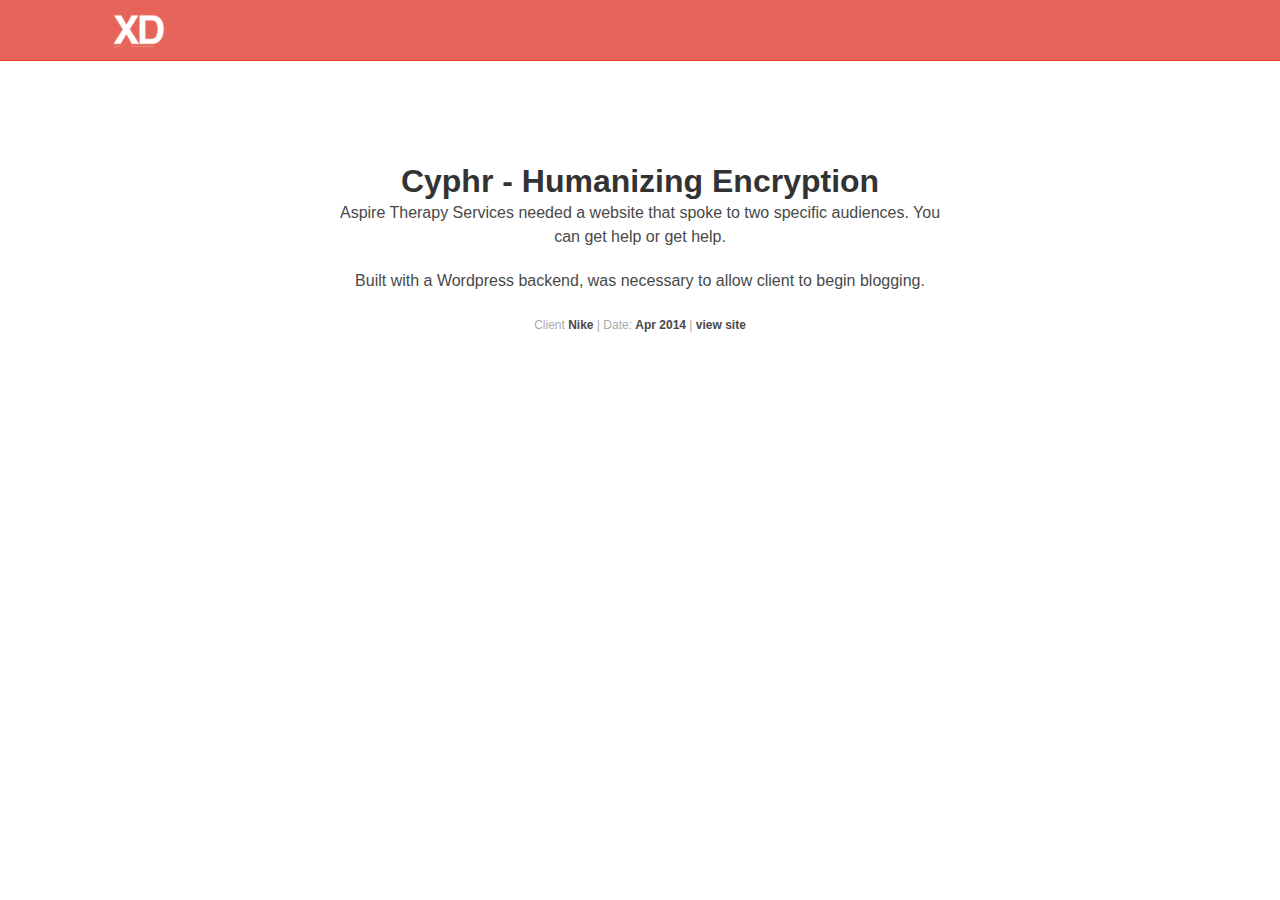
<file: project/2014/04/10/aspire-therapy/index.html>
<!DOCTYPE html><html class=no-js><head><meta charset=utf-8><meta http-equiv=X-UA-Compatible content="IE=edge"><title>Cyphr - Humanizing Encryption</title><meta name=description content=""><meta name=viewport content="width=device-width, initial-scale=1"><!-- Place favicon.ico and apple-touch-icon.png in the root directory --><link rel=stylesheet href=http://xdlab.github.io/work/styles/screen.css><script src=http://xdlab.github.io/work/scripts/modernizr.js></script></head><body><!--[if lt IE 9]>
      <p class="browsehappy">You are using an <strong>outdated</strong> browser. Please <a href="http://browsehappy.com/">upgrade your browser</a> to improve your experience.</p>
    <![endif]--><header class=navigation role=banner><div class=navigation-wrapper><a href=javascript:void(0) class=logo><img src=http://xdlab.github.io/work/images/xd-logo-white.png alt="Logo Image"></a> <a href=javascript:void(0) class=navigation-menu-button id=js-mobile-menu>MENU</a><nav role=navigation><!--
      <ul id="js-navigation-menu" class="navigation-menu show">
        <li class="nav-link"><a href="javascript:void(0)">Products</a></li>
        <li class="nav-link"><a href="javascript:void(0)">About Us</a></li>
        <li class="nav-link"><a href="javascript:void(0)">Contact</a></li>
        <li class="nav-link more"><a href="javascript:void(0)">More</a>
          <ul class="submenu">
            <li><a href="javascript:void(0)">Submenu Item</a></li>
            <li><a href="javascript:void(0)">Another Item</a></li>
            <li class="more"><a href="javascript:void(0)">Item with submenu</a>
              <ul class="submenu">
                <li><a href="javascript:void(0)">Sub-submenu Item</a></li>
                <li><a href="javascript:void(0)">Another Item</a></li>
              </ul>
            </li>
            <li class="more"><a href="javascript:void(0)">Another submenu</a>
              <ul class="submenu">
                <li><a href="javascript:void(0)">Sub-submenu</a></li>
                <li><a href="javascript:void(0)">An Item</a></li>
              </ul>
            </li>
          </ul>
        </li>
      </ul>
      --></nav></div></header><nav id=nav-primary class=nav-primary></nav><div id=post-container><div class="post post-narrow"><h2>Cyphr - Humanizing Encryption</h2><!-- <div class="separator"> </div> --><p>Aspire Therapy Services needed a website that spoke to two specific audiences. You can get help or get help.</p><p>Built with a Wordpress backend, was necessary to allow client to begin blogging.</p><p class=meta>Client <strong>Nike</strong> | Date: <strong>Apr 2014</strong> | <a href=https://aspiretherapyservices.com>view site</a></p></div></div><a href="http://xdlab.github.io/work/project/2014/05/10/aspire/" title="Aspire Therapy Website" class=next-project></a> <a href="http://xdlab.github.io/work/project/opensource/2013/08/11/nepy%20copy%205/" title="Beautiful Google Web Type" class=prev-project></a><footer id=footer-primary class=footer-primary></footer><script src=http://xdlab.github.io/work/scripts/app.js></script><!-- Google Analytics: change UA-XXXXX-X to be your site's ID. --><script>(function(b,o,i,l,e,r){b.GoogleAnalyticsObject=l;b[l]||(b[l]=
  function(){(b[l].q=b[l].q||[]).push(arguments)});b[l].l=+new Date;
  e=o.createElement(i);r=o.getElementsByTagName(i)[0];
  e.src='//www.google-analytics.com/analytics.js';
  r.parentNode.insertBefore(e,r)}(window,document,'script','ga'));
  ga('create','UA-XXXXX-X');ga('send','pageview');</script></body></html>
</file>
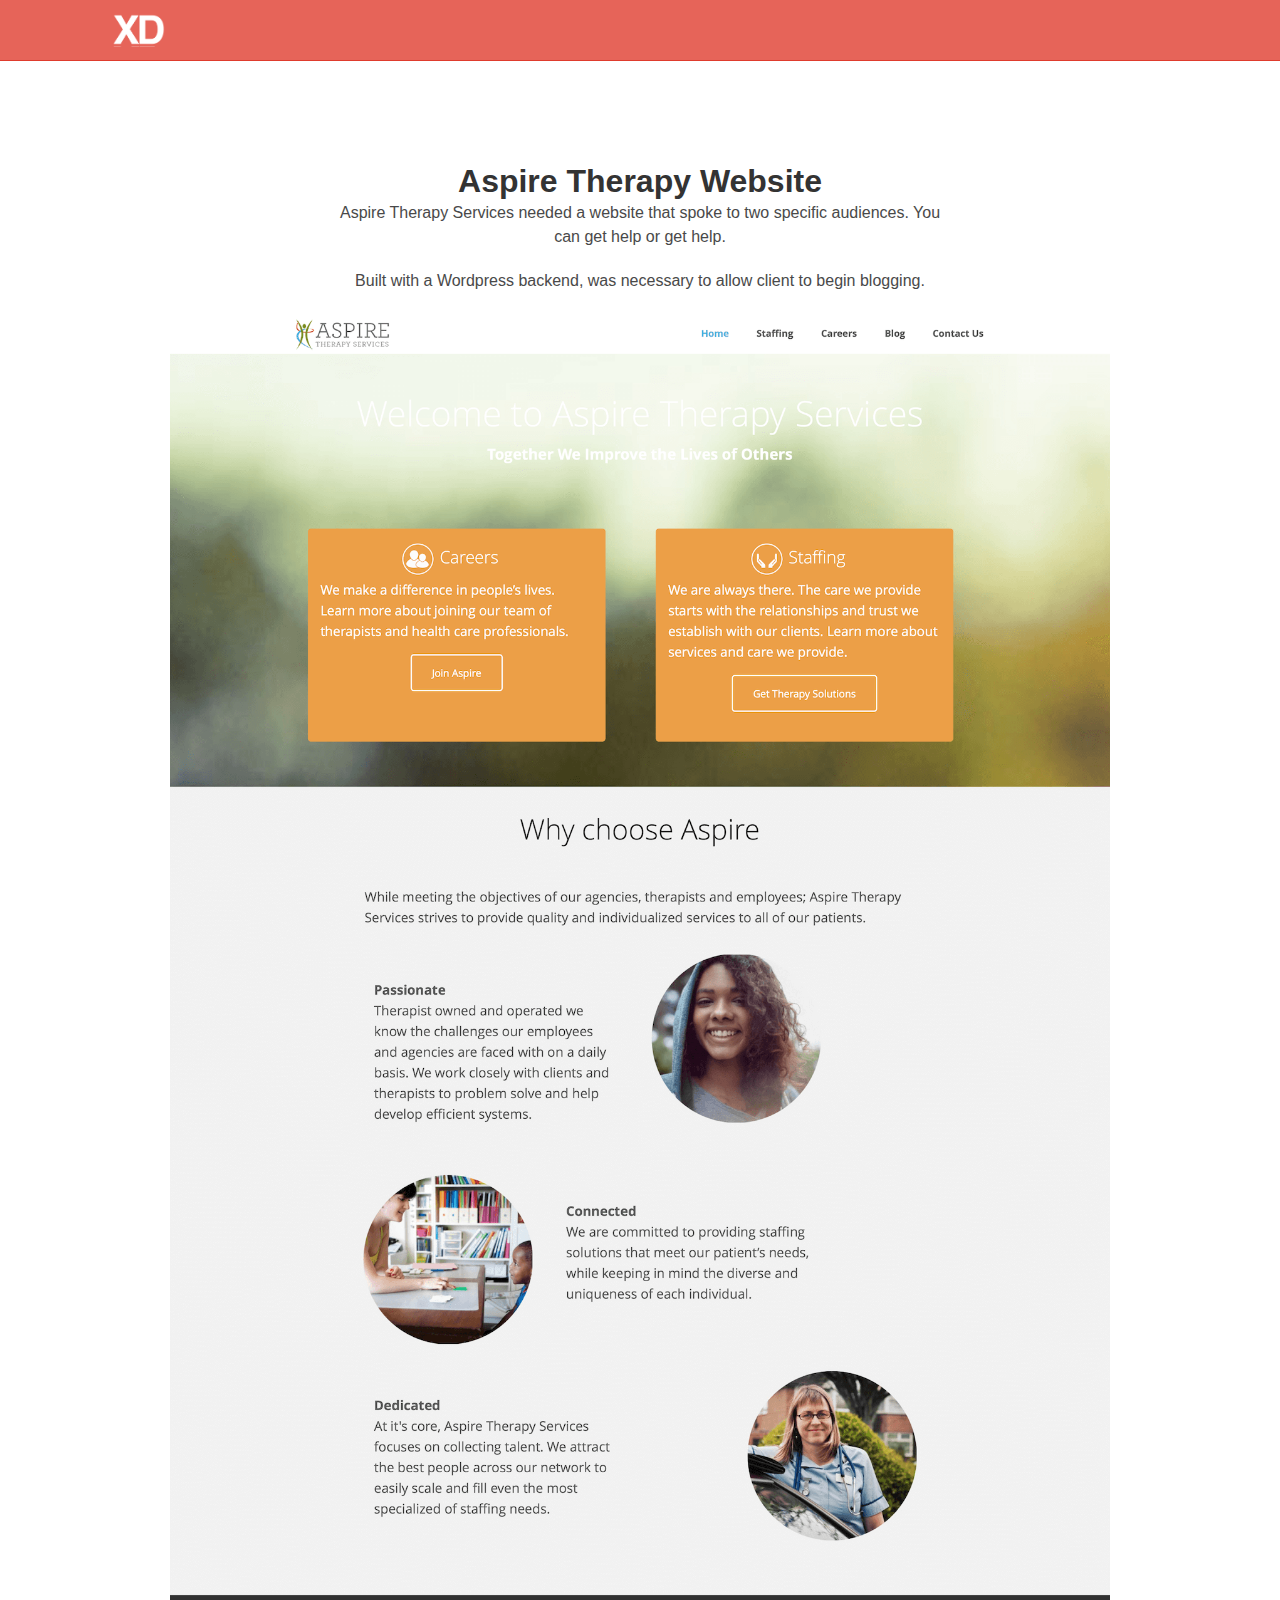
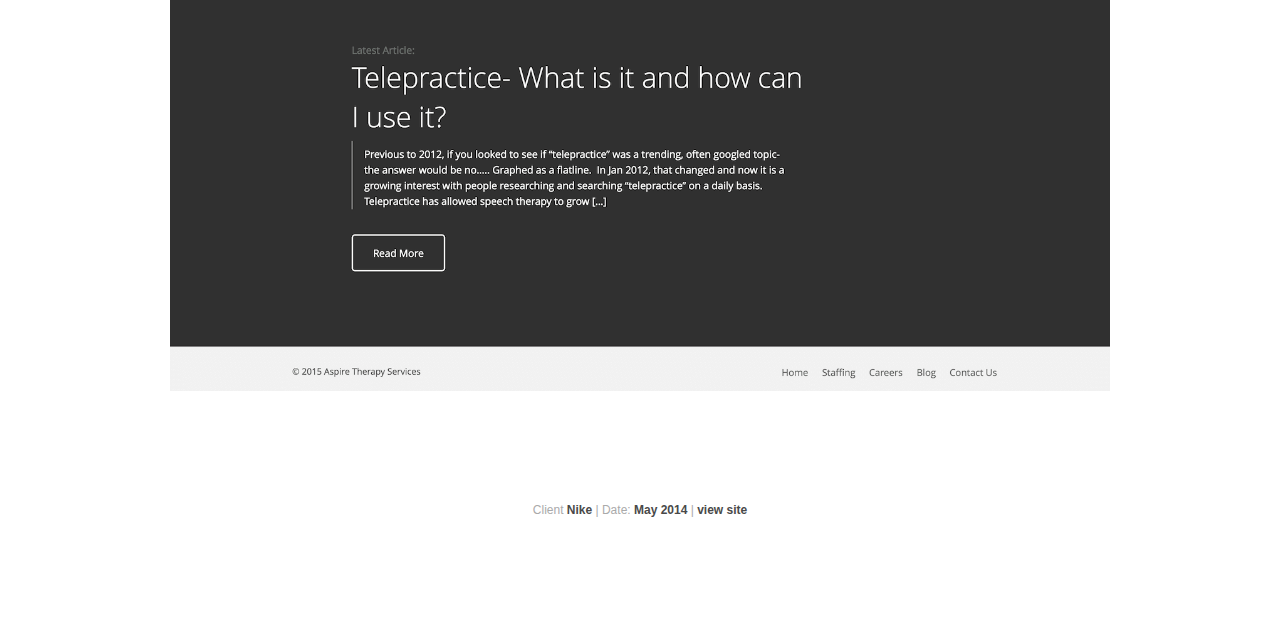
<file: project/2014/05/10/aspire/index.html>
<!DOCTYPE html><html class=no-js><head><meta charset=utf-8><meta http-equiv=X-UA-Compatible content="IE=edge"><title>Aspire Therapy Website</title><meta name=description content=""><meta name=viewport content="width=device-width, initial-scale=1"><!-- Place favicon.ico and apple-touch-icon.png in the root directory --><link rel=stylesheet href=http://xdlab.github.io/work/styles/screen.css><script src=http://xdlab.github.io/work/scripts/modernizr.js></script></head><body><!--[if lt IE 9]>
      <p class="browsehappy">You are using an <strong>outdated</strong> browser. Please <a href="http://browsehappy.com/">upgrade your browser</a> to improve your experience.</p>
    <![endif]--><header class=navigation role=banner><div class=navigation-wrapper><a href=javascript:void(0) class=logo><img src=http://xdlab.github.io/work/images/xd-logo-white.png alt="Logo Image"></a> <a href=javascript:void(0) class=navigation-menu-button id=js-mobile-menu>MENU</a><nav role=navigation><!--
      <ul id="js-navigation-menu" class="navigation-menu show">
        <li class="nav-link"><a href="javascript:void(0)">Products</a></li>
        <li class="nav-link"><a href="javascript:void(0)">About Us</a></li>
        <li class="nav-link"><a href="javascript:void(0)">Contact</a></li>
        <li class="nav-link more"><a href="javascript:void(0)">More</a>
          <ul class="submenu">
            <li><a href="javascript:void(0)">Submenu Item</a></li>
            <li><a href="javascript:void(0)">Another Item</a></li>
            <li class="more"><a href="javascript:void(0)">Item with submenu</a>
              <ul class="submenu">
                <li><a href="javascript:void(0)">Sub-submenu Item</a></li>
                <li><a href="javascript:void(0)">Another Item</a></li>
              </ul>
            </li>
            <li class="more"><a href="javascript:void(0)">Another submenu</a>
              <ul class="submenu">
                <li><a href="javascript:void(0)">Sub-submenu</a></li>
                <li><a href="javascript:void(0)">An Item</a></li>
              </ul>
            </li>
          </ul>
        </li>
      </ul>
      --></nav></div></header><nav id=nav-primary class=nav-primary></nav><div id=post-container><div class="post post-narrow"><h2>Aspire Therapy Website</h2><!-- <div class="separator"> </div> --><p>Aspire Therapy Services needed a website that spoke to two specific audiences. You can get help or get help.</p><p>Built with a Wordpress backend, was necessary to allow client to begin blogging.</p><div class=showcase><img src=/images/aspire/full-page.png alt=""></div><p class=meta>Client <strong>Nike</strong> | Date: <strong>May 2014</strong> | <a href=https://aspiretherapyservices.com>view site</a></p></div></div><a href="" title="" class=next-project></a> <a href="http://xdlab.github.io/work/project/2014/04/10/aspire-therapy/" title="Cyphr - Humanizing Encryption" class=prev-project></a><footer id=footer-primary class=footer-primary></footer><script src=http://xdlab.github.io/work/scripts/app.js></script><!-- Google Analytics: change UA-XXXXX-X to be your site's ID. --><script>(function(b,o,i,l,e,r){b.GoogleAnalyticsObject=l;b[l]||(b[l]=
  function(){(b[l].q=b[l].q||[]).push(arguments)});b[l].l=+new Date;
  e=o.createElement(i);r=o.getElementsByTagName(i)[0];
  e.src='//www.google-analytics.com/analytics.js';
  r.parentNode.insertBefore(e,r)}(window,document,'script','ga'));
  ga('create','UA-XXXXX-X');ga('send','pageview');</script></body></html>
</file>
